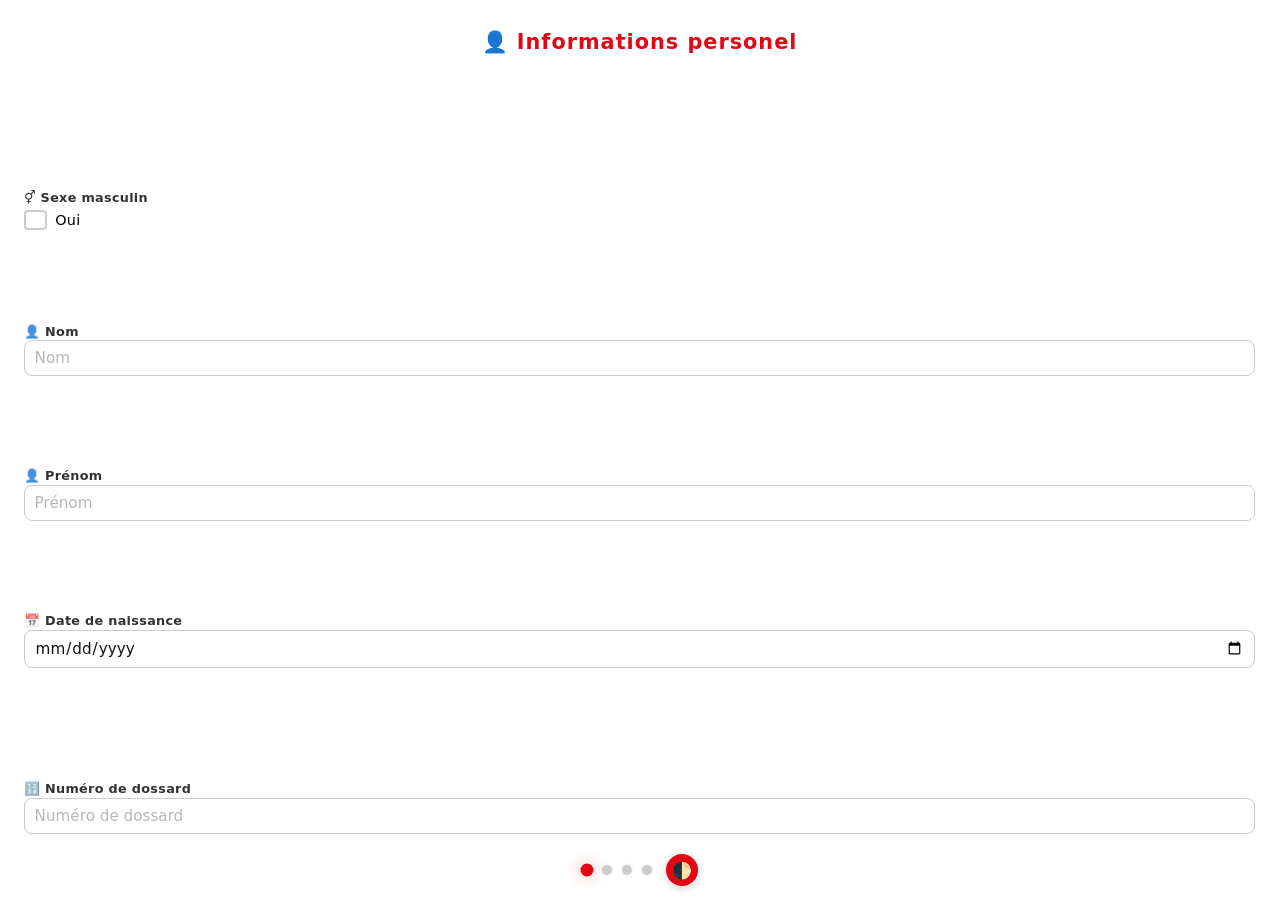
<file: index.html>
<!DOCTYPE html>
<html lang="fr">
<head>
    <meta charset="UTF-8">
    <meta name="viewport" content="width=device-width, initial-scale=1.0, maximum-scale=1.0, user-scalable=no">
    <title>Croix Rouge · Swipe</title>
    <style>
        /* ----- reset & base ----- */
        * {
            margin: 0;
            padding: 0;
            box-sizing: border-box;
            -webkit-tap-highlight-color: transparent;
        }
        html,
        body {
            width: 100%;
            height: 100%;
            overflow: hidden;
            background: #000;
            font-family: system-ui, -apple-system, 'Segoe UI', Roboto, sans-serif;
            touch-action: none;
        }
        .app {
            position: relative;
            width: 100vw;
            height: 100vh;
            height: 100dvh;
            overflow: hidden;
            background: #000;
            touch-action: none;
        }
        .pages-track {
            display: flex;
            flex-wrap: nowrap;
            height: 100%;
            width: 100%;
            transition: transform 0.3s cubic-bezier(0.25, 0.46, 0.45, 0.94);
            will-change: transform;
            touch-action: none;
        }
        .page {
            flex: 0 0 100%;
            height: 100%;
            display: flex;
            flex-direction: column;
            justify-content: center;
            align-items: center;
            padding: 1.2rem 1.5rem;
            text-align: center;
            user-select: none;
            overflow: hidden;
            border-right: 1px solid rgba(255, 255, 255, 0.04);
            background: var(--bg-page);
            color: var(--text-page);
            touch-action: auto;
        }

        /* --- Thème clair (par défaut) --- */
        :root {
            --bg-page: #ffffff;
            --text-page: #000000;
            --dot-bg: rgba(0, 0, 0, 0.2);
            --dot-active: #e30713;
            --input-bg: #ffffff;
            --input-border: #cccccc;
            --input-color: #111;
            --placeholder-color: #888;
            --warning-color: #e30713;
            --warning-valid: #2e7d32;
            --btn-bg: #e30713;
            --btn-text: #ffffff;
            --btn-hover: #c00611;
        }

        /* --- Thème sombre (activé via la classe .dark-theme sur le body) --- */
        body.dark-theme {
            --bg-page: #121212;
            --text-page: #f0f0f0;
            --dot-bg: rgba(255, 255, 255, 0.2);
            --dot-active: #e30713;
            --input-bg: #2a2a2a;
            --input-border: #555;
            --input-color: #f0f0f0;
            --placeholder-color: #aaa;
            --warning-color: #e30713;
            --warning-valid: #66bb6a;
            --btn-bg: #e30713;
            --btn-text: #ffffff;
            --btn-hover: #c00611;
        }

        .page .page-number {
            color: var(--text-page);
            opacity: 0.08;
            font-size: 4.5rem;
            font-weight: 700;
            line-height: 1;
        }
        .page .page-label {
            color: var(--text-page);
            opacity: 0.7;
            font-size: 1.3rem;
        }
        .page .highlight {
            color: #e30713;
            font-weight: 600;
        }

        /* --- Conteneur des éléments de formulaire --- */
        .form-container {
            width: 100%;
            height: 100%;
            display: flex;
            flex-direction: column;
            justify-content: space-evenly;
            align-items: stretch;
            gap: 0.3rem;
            padding: 0.2rem 0;
            overflow: hidden;
            touch-action: auto;
        }
        .form-item {
            width: 100%;
            display: flex;
            flex-direction: column;
            align-items: flex-start;
            justify-content: center;
            flex: 1 1 auto;
            min-height: 0;
            touch-action: auto;
        }
        .form-item label {
            font-size: 0.8rem;
            font-weight: 600;
            letter-spacing: 0.3px;
            opacity: 0.8;
            margin-bottom: 0.1rem;
            width: 100%;
            text-align: left;
            color: var(--text-page);
            touch-action: auto;
        }
        .form-item input,
        .form-item select {
            width: 100%;
            padding: 0.5rem 0.6rem;
            font-size: 0.95rem;
            border: 1px solid var(--input-border);
            border-radius: 8px;
            background: var(--input-bg);
            color: var(--input-color);
            outline: none;
            transition: border 0.2s;
            font-family: inherit;
            -webkit-appearance: none;
            appearance: none;
            pointer-events: auto;
            touch-action: auto;
            cursor: text;
        }
        .form-item input::placeholder {
            color: var(--placeholder-color);
            opacity: 0.6;
        }
        .form-item input:focus,
        .form-item select:focus {
            border-color: #e30713;
            box-shadow: 0 0 0 2px rgba(227, 7, 19, 0.2);
        }
        .form-item .warning-text {
            font-size: 0.75rem;
            color: var(--warning-color);
            margin-top: 0.15rem;
            width: 100%;
            text-align: left;
            min-height: 1.2rem;
            opacity: 0.9;
            font-weight: 500;
            transition: color 0.2s;
            pointer-events: none;
        }
        .form-item .image-placeholder {
            width: 100%;
            background: rgba(227, 7, 19, 0.08);
            border-radius: 10px;
            padding: 0.6rem;
            text-align: center;
            font-size: 0.85rem;
            color: #e30713;
            border: 1px dashed #e30713;
            display: flex;
            align-items: center;
            justify-content: center;
            min-height: 2.8rem;
            pointer-events: none;
        }
        .form-item .image-placeholder img {
            max-width: 100%;
            max-height: 4rem;
            object-fit: contain;
            border-radius: 6px;
        }

        /* --- Booléen : cases à cocher --- */
        .form-item .bool-group {
            display: flex;
            gap: 1.5rem;
            width: 100%;
            padding-top: 0.2rem;
            touch-action: auto;
            align-items: center;
        }
        .form-item .bool-group label {
            display: flex;
            align-items: center;
            gap: 0.5rem;
            font-weight: 400;
            font-size: 0.9rem;
            cursor: pointer;
            opacity: 1;
            touch-action: auto;
            pointer-events: auto;
            color: var(--text-page);
        }
        .form-item .bool-group input[type="checkbox"] {
            width: 1.2rem;
            height: 1.2rem;
            accent-color: #e30713;
            flex-shrink: 0;
            pointer-events: auto;
            touch-action: auto;
            cursor: pointer;
            border-radius: 4px;
            border: 2px solid var(--input-border);
            background: var(--input-bg);
            -webkit-appearance: none;
            appearance: none;
            position: relative;
            transition: all 0.2s;
        }
        .form-item .bool-group input[type="checkbox"]:checked {
            background: #e30713;
            border-color: #e30713;
        }
        .form-item .bool-group input[type="checkbox"]:checked::after {
            content: "✓";
            position: absolute;
            top: 50%;
            left: 50%;
            transform: translate(-50%, -50%);
            color: white;
            font-size: 0.8rem;
            font-weight: bold;
        }
        .form-item .bool-group input[type="checkbox"]:focus {
            outline: 2px solid rgba(227, 7, 19, 0.3);
        }

        .form-item .select-with-other {
            display: flex;
            width: 100%;
            gap: 0.4rem;
            align-items: center;
            touch-action: auto;
        }
        .form-item .select-with-other select {
            flex: 2;
            pointer-events: auto;
            touch-action: auto;
            cursor: pointer;
        }
        .form-item .select-with-other input {
            flex: 1;
            min-width: 0;
            pointer-events: auto;
            touch-action: auto;
            cursor: text;
        }

        /* --- Pagination (dots) + bouton thème --- */
        .pagination-wrapper {
            position: absolute;
            bottom: 14px;
            left: 0;
            width: 100%;
            display: flex;
            justify-content: center;
            align-items: center;
            gap: 10px;
            z-index: 20;
            pointer-events: none;
        }
        .pagination {
            display: flex;
            gap: 10px;
            pointer-events: none;
        }
        .dot {
            width: 10px;
            height: 10px;
            border-radius: 50%;
            background: var(--dot-bg);
            transition: background 0.25s, transform 0.25s;
            pointer-events: none;
            box-shadow: 0 0 4px rgba(0, 0, 0, 0.1);
        }
        .dot.active {
            background: var(--dot-active);
            transform: scale(1.3);
            box-shadow: 0 0 12px rgba(227, 7, 19, 0.4);
        }

        /* Bouton de changement de thème */
        .theme-toggle {
            pointer-events: auto;
            cursor: pointer;
            background: var(--btn-bg);
            color: var(--btn-text);
            border: none;
            border-radius: 50%;
            width: 32px;
            height: 32px;
            font-size: 1rem;
            display: flex;
            align-items: center;
            justify-content: center;
            transition: all 0.3s;
            box-shadow: 0 2px 8px rgba(0, 0, 0, 0.2);
            flex-shrink: 0;
            margin-left: 4px;
        }
        .theme-toggle:hover {
            transform: scale(1.1);
            background: var(--btn-hover);
        }
        .theme-toggle:active {
            transform: scale(0.95);
        }

        /* --- Responsive fine --- */
        @media (max-width: 480px) {
            .page {
                padding: 0.8rem 1rem;
            }
            .form-item label {
                font-size: 0.7rem;
            }
            .form-item input,
            .form-item select {
                font-size: 0.85rem;
                padding: 0.4rem 0.5rem;
            }
            .form-item .warning-text {
                font-size: 0.65rem;
            }
            .page .page-number {
                font-size: 3.6rem;
            }
            .page .page-label {
                font-size: 1.1rem;
            }
            .theme-toggle {
                width: 28px;
                height: 28px;
                font-size: 0.85rem;
            }
        }
        @media (max-height: 600px) {
            .page {
                padding: 0.5rem 0.8rem;
            }
            .form-item label {
                font-size: 0.65rem;
            }
            .form-item input,
            .form-item select {
                font-size: 0.75rem;
                padding: 0.3rem 0.4rem;
            }
            .form-item .warning-text {
                font-size: 0.6rem;
                min-height: 1rem;
            }
            .form-item .image-placeholder {
                min-height: 2rem;
                padding: 0.3rem;
            }
            .pagination-wrapper {
                bottom: 8px;
                gap: 8px;
            }
            .pagination {
                gap: 8px;
            }
            .dot {
                width: 8px;
                height: 8px;
            }
            .page .page-number {
                font-size: 3rem;
            }
            .page .page-label {
                font-size: 0.9rem;
            }
            .theme-toggle {
                width: 24px;
                height: 24px;
                font-size: 0.75rem;
            }
        }
    </style>
</head>
<body>
    <div class="app" id="app">
        <div class="pages-track" id="pagesTrack"></div>
        <div class="pagination-wrapper">
            <div class="pagination" id="pagination"></div>
            <button class="theme-toggle" id="themeToggle" aria-label="Changer de thème">🌓</button>
        </div>
    </div>

    <script>
        (function() {
            // ================================================================
            //  PAGES : 2 pages d'exemple avec tous les types de champs
            //  Ajoutez, supprimez ou modifiez les pages dans ce tableau.
            //  Chaque page : { content: HTML }
            // ================================================================
            const PAGES = [{
  content: `
    <div class="form-container">
    <div class="form-item" style="justify-content: flex-start; padding-top: 0.5rem;">
        <h2 style="font-size: 1.3rem; font-weight: 700; color: #e30713; margin: 0; width: 100%; text-align: center; letter-spacing: 1px;">👤 Informations personel</h2>
      </div>
      <div class="form-item">
        <label>⚥ Sexe masculin</label>
        <div class="bool-group">
          <label><input type="checkbox" id="sexMale"> Oui</label>
        </div>
      </div>
      <div class="form-item">
        <label>👤 Nom</label>
        <input type="text" id="lastName" placeholder="Nom" value="">
      </div>
      <div class="form-item">
        <label>👤 Prénom</label>
        <input type="text" id="firstName" placeholder="Prénom" value="">
      </div>
      <div class="form-item">
        <label>📅 Date de naissance</label>
        <input type="date" id="birthdate" placeholder="JJ/MM/AAAA" value="">
        <div class="warning-text" id="ageWarning"></div>
      </div>
      <div class="form-item">
        <label>🔢 Numéro de dossard</label>
        <input type="number" step="1" id="dossard" placeholder="Numéro de dossard" value="">
      </div>
    </div>
  `
},
{
  content: `
    <div class="form-container">
      <div class="form-item" style="justify-content: flex-start; padding-top: 0.5rem;">
        <h2 style="font-size: 1.3rem; font-weight: 700; color: #e30713; margin: 0; width: 100%; text-align: center; letter-spacing: 1px;">📋 Bilan Circonstanciel</h2>
      </div>
      <div class="form-item">
        <label>📝 Motif d'intervention</label>
        <input type="text" id="motif" placeholder="Saisissez le motif d'intervention" value="">
      </div>
    </div>
  `
},
{
  content: `
    <div class="form-container">
      <div class="form-item" style="justify-content: flex-start; padding-top: 0.2rem;">
        <h2 style="font-size: 1.2rem; font-weight: 700; color: #e30713; margin: 0; width: 100%; text-align: center; letter-spacing: 1px;">❤️ Circulatoires</h2>
      </div>
      
      <div class="form-item">
        <label>💓 Fréquence cardiaque <span style="font-size:0.7rem; opacity:0.6;">(/min)</span></label>
        <input type="number" step="1" id="freqCardiaque" placeholder="Fréquence cardiaque" value="">
        <div class="warning-text" id="freqWarning"></div>
      </div>
      
      <div class="form-item">
        <label>📊 Quantification du pouls</label>
        <select id="quantifPouls">
          <option value="">Sélectionnez...</option>
          <option value="bien_percu">Bien perçu</option>
          <option value="filant">Filant</option>
          <option value="autre">Autre</option>
        </select>
      </div>
      
      <div class="form-item">
        <label>🔄 Pouls régulier ?</label>
        <div class="bool-group">
          <label><input type="checkbox" id="poulsRegulier"> Oui</label>
        </div>
      </div>
      
      <div class="form-item">
        <label>🔄 Pouls symétrique ?</label>
        <div class="bool-group">
          <label><input type="checkbox" id="poulsSymmetric"> Oui</label>
        </div>
      </div>
      
      <div class="form-item">
        <label>📍 Site de prise</label>
        <select id="sitePrise">
          <option value="">Sélectionnez...</option>
          <option value="radial">Radial</option>
          <option value="carotide">Carotide</option>
          <option value="femoral">Fémoral</option>
          <option value="pedieux">Pédieux</option>
        </select>
      </div>
      
      <div class="form-item">
        <label>🩸 P.A gauche <span style="font-size:0.7rem; opacity:0.6;">(mmHg)</span></label>
        <div style="display:flex; gap:0.5rem; width:100%;">
          <input type="number" step="1" id="paGaucheSyst" placeholder="Systolique" style="flex:1;">
          <input type="number" step="1" id="paGaucheDiast" placeholder="Diastolique" style="flex:1;">
        </div>
        <div class="warning-text" id="paGaucheWarning"></div>
      </div>
      
      <div class="form-item">
        <label>🩸 P.A droite <span style="font-size:0.7rem; opacity:0.6;">(mmHg)</span></label>
        <div style="display:flex; gap:0.5rem; width:100%;">
          <input type="number" step="1" id="paDroiteSyst" placeholder="Systolique" style="flex:1;">
          <input type="number" step="1" id="paDroiteDiast" placeholder="Diastolique" style="flex:1;">
        </div>
        <div class="warning-text" id="paDroiteWarning"></div>
      </div>
    </div>
  `
}, {
  content: `
    <div class="form-container" style="justify-content: center; padding: 0.5rem;">
      <div style="width: 100%; height: 100%; display: flex; align-items: center; justify-content: center; overflow: hidden; border-radius: 12px; background: var(--bg-page);">
        <img 
          src="https://lost-cyrano.github.io/BilanPSE/bilan.jpg" 
          alt="Bilan PSE - Paramètres vitaux" 
          style="width: 100%; height: 100%; object-fit: contain; border-radius: 8px;"
          loading="lazy"
        >
      </div>
    </div>
  `
}];

(function() {
        const initPage = () => {
          // Éléments
          const freqInput = document.getElementById('freqCardiaque');
          const freqWarning = document.getElementById('freqWarning');
          const paGaucheSyst = document.getElementById('paGaucheSyst');
          const paGaucheDiast = document.getElementById('paGaucheDiast');
          const paGaucheWarning = document.getElementById('paGaucheWarning');
          const paDroiteSyst = document.getElementById('paDroiteSyst');
          const paDroiteDiast = document.getElementById('paDroiteDiast');
          const paDroiteWarning = document.getElementById('paDroiteWarning');
          
          // Pour déterminer si patient est enfant ou adulte (on utilise la date de naissance de la page 1)
          const getAge = () => {
            const birthInput = document.getElementById('birthdate');
            if (!birthInput || !birthInput.value) return null;
            const birthDate = new Date(birthInput.value);
            if (isNaN(birthDate)) return null;
            const today = new Date();
            let age = today.getFullYear() - birthDate.getFullYear();
            const m = today.getMonth() - birthDate.getMonth();
            if (m < 0 || (m === 0 && today.getDate() < birthDate.getDate())) {
              age--;
            }
            return age;
          };
          
          // Warning fréquence cardiaque
          if (freqInput && freqWarning) {
            const updateFreqWarning = () => {
              const age = getAge();
              const value = parseInt(freqInput.value);
              if (!age || isNaN(value) || value === 0) {
                freqWarning.textContent = '';
                return;
              }
              
              const isEnfant = age < 18;
              let message = '';
              
              if (isEnfant) {
                if (value < 70) message = '⚠️ Fréquence trop basse pour un enfant (< 70/min)';
                else if (value > 100) message = '⚠️ Fréquence trop haute pour un enfant (> 100/min)';
              } else {
                if (value < 60) message = '⚠️ Fréquence trop basse pour un adulte (< 60/min)';
                else if (value > 100) message = '⚠️ Fréquence trop haute pour un adulte (> 100/min)';
              }
              
              freqWarning.textContent = message;
              freqWarning.style.color = message ? 'var(--warning-color)' : '';
            };
            freqInput.addEventListener('input', updateFreqWarning);
            freqInput.addEventListener('change', updateFreqWarning);
          }
          
          // Warning P.A gauche
          if (paGaucheSyst && paGaucheDiast && paGaucheWarning) {
            const updatePaGaucheWarning = () => {
              const syst = parseInt(paGaucheSyst.value);
              const diast = parseInt(paGaucheDiast.value);
              let messages = [];
              
              if (!isNaN(syst) && syst > 0) {
                if (syst < 100) messages.push('Systolique trop basse (< 100 mmHg)');
                else if (syst > 140) messages.push('Systolique trop haute (> 140 mmHg)');
              }
              
              if (!isNaN(diast) && diast > 0) {
                if (diast < 50) messages.push('Diastolique trop basse (< 50 mmHg)');
                else if (diast > 100) messages.push('Diastolique trop haute (> 100 mmHg)');
              }
              
              paGaucheWarning.textContent = messages.join(' • ');
              paGaucheWarning.style.color = messages.length ? 'var(--warning-color)' : '';
            };
            paGaucheSyst.addEventListener('input', updatePaGaucheWarning);
            paGaucheSyst.addEventListener('change', updatePaGaucheWarning);
            paGaucheDiast.addEventListener('input', updatePaGaucheWarning);
            paGaucheDiast.addEventListener('change', updatePaGaucheWarning);
          }
          
          // Warning P.A droite
          if (paDroiteSyst && paDroiteDiast && paDroiteWarning) {
            const updatePaDroiteWarning = () => {
              const syst = parseInt(paDroiteSyst.value);
              const diast = parseInt(paDroiteDiast.value);
              let messages = [];
              
              if (!isNaN(syst) && syst > 0) {
                if (syst < 100) messages.push('Systolique trop basse (< 100 mmHg)');
                else if (syst > 140) messages.push('Systolique trop haute (> 140 mmHg)');
              }
              
              if (!isNaN(diast) && diast > 0) {
                if (diast < 50) messages.push('Diastolique trop basse (< 50 mmHg)');
                else if (diast > 100) messages.push('Diastolique trop haute (> 100 mmHg)');
              }
              
              paDroiteWarning.textContent = messages.join(' • ');
              paDroiteWarning.style.color = messages.length ? 'var(--warning-color)' : '';
            };
            paDroiteSyst.addEventListener('input', updatePaDroiteWarning);
            paDroiteSyst.addEventListener('change', updatePaDroiteWarning);
            paDroiteDiast.addEventListener('input', updatePaDroiteWarning);
            paDroiteDiast.addEventListener('change', updatePaDroiteWarning);
          }
        };
        
        if (document.readyState === 'loading') {
          document.addEventListener('DOMContentLoaded', initPage);
        } else {
          initPage();
        }
      })();

// Script autonome pour la page 1
(function() {
  // Attendre que le DOM soit prêt
  const initPage1 = () => {
    const birthInput = document.getElementById('birthdate');
    const ageWarning = document.getElementById('ageWarning');
    
    if (!birthInput || !ageWarning) return;
    
    const calculateAge = (birthDate) => {
      const today = new Date();
      let age = today.getFullYear() - birthDate.getFullYear();
      const m = today.getMonth() - birthDate.getMonth();
      if (m < 0 || (m === 0 && today.getDate() < birthDate.getDate())) {
        age--;
      }
      return age;
    };
    
    const updateWarning = () => {
      if (birthInput.value) {
        const birthDate = new Date(birthInput.value);
        if (!isNaN(birthDate)) {
          const age = calculateAge(birthDate);
          if (age < 18) {
            ageWarning.textContent = '⚠️ Votre patient est mineur';
            ageWarning.style.color = 'var(--warning-color)';
          } else {
            ageWarning.textContent = ''; // Pas de message si majeur
          }
        } else {
          ageWarning.textContent = ''; // Date invalide → pas de message
        }
      } else {
        ageWarning.textContent = ''; // Pas de date → pas de message
      }
    };
    
    birthInput.addEventListener('change', updateWarning);
    birthInput.addEventListener('input', updateWarning);
  };
  
  // Exécuter au chargement
  if (document.readyState === 'loading') {
    document.addEventListener('DOMContentLoaded', initPage1);
  } else {
    initPage1();
  }
})();

            // ================================================================
            //  CODE DE NAVIGATION ET GESTION DU THÈME
            // ================================================================
            const track = document.getElementById('pagesTrack');
            const pagination = document.getElementById('pagination');
            const themeToggle = document.getElementById('themeToggle');
            let currentIndex = 0;
            let isTransitioning = false;
            let startX = 0,
                startY = 0,
                deltaX = 0;
            let isSwiping = false;
            let swipeLock = false;

            // --- Gestion du thème ---
            let isDark = false;

            function toggleTheme() {
                isDark = !isDark;
                document.body.classList.toggle('dark-theme', isDark);
                themeToggle.textContent = isDark ? '☀️' : '🌓';
                // Sauvegarder la préférence
                try {
                    localStorage.setItem('theme-pref', isDark ? 'dark' : 'light');
                } catch (e) {}
            }

            function loadTheme() {
                try {
                    const saved = localStorage.getItem('theme-pref');
                    if (saved === 'dark') {
                        isDark = true;
                        document.body.classList.add('dark-theme');
                        themeToggle.textContent = '☀️';
                    } else {
                        isDark = false;
                        document.body.classList.remove('dark-theme');
                        themeToggle.textContent = '🌓';
                    }
                } catch (e) {
                    // Par défaut : thème clair
                    document.body.classList.remove('dark-theme');
                    themeToggle.textContent = '🌓';
                }
            }

            themeToggle.addEventListener('click', toggleTheme);

            // --- Construction des pages ---
            function buildPages() {
                track.innerHTML = '';
                PAGES.forEach((pageData, index) => {
                    const pageDiv = document.createElement('div');
                    pageDiv.className = 'page';
                    pageDiv.innerHTML = pageData.content || `Page ${index + 1}`;
                    track.appendChild(pageDiv);
                });
                pagination.innerHTML = '';
                PAGES.forEach((_, index) => {
                    const dot = document.createElement('span');
                    dot.className = 'dot';
                    if (index === 0) dot.classList.add('active');
                    pagination.appendChild(dot);
                });
                initOtherSelects();
                initWarnings();
            }

            function initOtherSelects() {
                document.querySelectorAll('.select-with-other').forEach((container) => {
                    const select = container.querySelector('select');
                    const otherInput = container.querySelector('input[type="text"]');
                    if (!select || !otherInput) return;
                    const toggleOther = () => {
                        if (select.value === 'other') {
                            otherInput.style.display = 'block';
                            otherInput.required = true;
                        } else {
                            otherInput.style.display = 'none';
                            otherInput.required = false;
                            otherInput.value = '';
                        }
                    };
                    select.addEventListener('change', toggleOther);
                    toggleOther();
                });
            }

            function initWarnings() {
                const warn1 = document.getElementById('warning1');
                if (warn1) {
                    const titleInput = document.querySelector('.page:first-child .form-item input[type="text"]');
                    if (titleInput) {
                        const updateWarn1 = () => {
                            if (titleInput.value.trim().length < 2) {
                                warn1.textContent = '⚠️ Le titre doit faire au moins 2 caractères';
                                warn1.style.color = 'var(--warning-color)';
                            } else {
                                warn1.textContent = '✅ Titre valide !';
                                warn1.style.color = 'var(--warning-valid)';
                            }
                        };
                        titleInput.addEventListener('input', updateWarn1);
                        updateWarn1();
                    }
                }
                const warn2 = document.getElementById('warning2');
                if (warn2) {
                    const select2 = document.getElementById('select2');
                    if (select2) {
                        const updateWarn2 = () => {
                            if (select2.value === 'other') {
                                warn2.textContent = '📝 Vous avez choisi "Autre", précisez ci-contre';
                                warn2.style.color = 'var(--warning-color)';
                            } else {
                                warn2.textContent = '✅ Option sélectionnée : ' + select2.options[select2.selectedIndex]
                                    .text;
                                warn2.style.color = 'var(--warning-valid)';
                            }
                        };
                        select2.addEventListener('change', updateWarn2);
                        updateWarn2();
                    }
                }
            }

            function updateSlide(index, animate = true) {
                if (index < 0) index = 0;
                if (index >= PAGES.length) index = PAGES.length - 1;
                currentIndex = index;
                const offset = -index * 100;
                track.style.transition = animate ? 'transform 0.3s cubic-bezier(0.25, 0.46, 0.45, 0.94)' : 'none';
                track.style.transform = `translateX(${offset}%)`;
                const dots = pagination.querySelectorAll('.dot');
                dots.forEach((dot, i) => dot.classList.toggle('active', i === index));
            }

            // --- Gestion du swipe ---
            function initSwipe() {
                let isOnInput = false;

                document.addEventListener('focusin', (e) => {
                    if (e.target.tagName === 'INPUT' || e.target.tagName === 'SELECT') {
                        isOnInput = true;
                    }
                });
                document.addEventListener('focusout', (e) => {
                    if (e.target.tagName === 'INPUT' || e.target.tagName === 'SELECT') {
                        isOnInput = false;
                    }
                });

                const handleStart = (x, y, target) => {
                    if (target.tagName === 'INPUT' || target.tagName === 'SELECT' ||
                        target.closest('input') || target.closest('select') ||
                        target.closest('.theme-toggle')) {
                        swipeLock = true;
                        return;
                    }
                    swipeLock = false;
                    if (isTransitioning) return;
                    startX = x;
                    startY = y;
                    isSwiping = true;
                    deltaX = 0;
                    track.style.transition = 'none';
                };

                const handleMove = (x, y) => {
                    if (swipeLock || !isSwiping) return;
                    const diffX = x - startX;
                    const diffY = y - startY;
                    if (Math.abs(diffX) > 8 && Math.abs(diffX) > Math.abs(diffY) * 1.2) {
                        const currentOffset = -currentIndex * 100;
                        const percentMove = (diffX / track.parentElement.offsetWidth) * 100;
                        let newOffset = currentOffset + percentMove;
                        if (currentIndex === 0 && newOffset > 0) newOffset = newOffset * 0.25;
                        if (currentIndex === PAGES.length - 1 && newOffset < -(PAGES.length - 1) * 100) {
                            const maxOffset = -(PAGES.length - 1) * 100;
                            newOffset = maxOffset + (newOffset - maxOffset) * 0.25;
                        }
                        track.style.transform = `translateX(${newOffset}%)`;
                        deltaX = diffX;
                    }
                };

                const handleEnd = () => {
                    if (swipeLock) {
                        swipeLock = false;
                        return;
                    }
                    if (!isSwiping) {
                        track.style.transition = 'transform 0.3s cubic-bezier(0.25, 0.46, 0.45, 0.94)';
                        return;
                    }
                    isSwiping = false;
                    track.style.transition = 'transform 0.3s cubic-bezier(0.25, 0.46, 0.45, 0.94)';
                    const threshold = 25;
                    if (deltaX < -threshold && currentIndex < PAGES.length - 1) currentIndex++;
                    else if (deltaX > threshold && currentIndex > 0) currentIndex--;
                    updateSlide(currentIndex, true);
                    deltaX = 0;
                };

                track.addEventListener('touchstart', (e) => {
                    const touch = e.touches[0];
                    const target = document.elementFromPoint(touch.clientX, touch.clientY);
                    handleStart(touch.clientX, touch.clientY, target);
                }, { passive: true });

                track.addEventListener('touchmove', (e) => {
                    const touch = e.touches[0];
                    handleMove(touch.clientX, touch.clientY);
                    if (isSwiping && Math.abs(deltaX) > 15) {
                        e.preventDefault();
                    }
                }, { passive: false });

                track.addEventListener('touchend', handleEnd, { passive: true });

                let mouseDown = false;
                track.addEventListener('mousedown', (e) => {
                    const target = e.target;
                    if (target.tagName === 'INPUT' || target.tagName === 'SELECT' ||
                        target.closest('input') || target.closest('select') ||
                        target.closest('.theme-toggle')) {
                        swipeLock = true;
                        return;
                    }
                    swipeLock = false;
                    mouseDown = true;
                    handleStart(e.clientX, e.clientY, target);
                    e.preventDefault();
                });

                window.addEventListener('mousemove', (e) => {
                    if (!mouseDown) return;
                    handleMove(e.clientX, e.clientY);
                });

                window.addEventListener('mouseup', () => {
                    if (mouseDown) {
                        mouseDown = false;
                        handleEnd();
                    }
                });

                track.addEventListener('mouseleave', () => {
                    if (mouseDown) {
                        mouseDown = false;
                        handleEnd();
                    }
                });
            }

            // --- INIT ---
            loadTheme();
            buildPages();
            updateSlide(0, false);
            initSwipe();

            // API externe
            window.__swipeApp = {
                addPage: function(pageData) {
                    if (!pageData.content) pageData.content = `Page ${PAGES.length + 1}`;
                    PAGES.push(pageData);
                    const app = document.getElementById('app');
                    const oldTrack = document.getElementById('pagesTrack');
                    const oldPagination = document.getElementById('pagination');
                    const newTrack = document.createElement('div');
                    newTrack.id = 'pagesTrack';
                    newTrack.className = 'pages-track';
                    const newPagination = document.createElement('div');
                    newPagination.id = 'pagination';
                    newPagination.className = 'pagination';
                    oldTrack.parentNode.replaceChild(newTrack, oldTrack);
                    oldPagination.parentNode.replaceChild(newPagination, oldPagination);
                    window.__swipeApp.track = newTrack;
                    window.__swipeApp.pagination = newPagination;
                    buildPages();
                    updateSlide(0, false);
                    initSwipe();
                    console.log('📄 Page ajoutée ! Total :', PAGES.length);
                },
                getPages: () => PAGES,
                goTo: function(index) {
                    if (index >= 0 && index < PAGES.length) updateSlide(index, true);
                }
            };
            window.__swipeApp.track = track;
            window.__swipeApp.pagination = pagination;
            console.log('📱 Swipe App – Pour ajouter une page : __swipeApp.addPage({ content: "..." })');
            console.log('📄 Pages :', PAGES.length);
        })();
    </script>
</body>
</html>
</file>
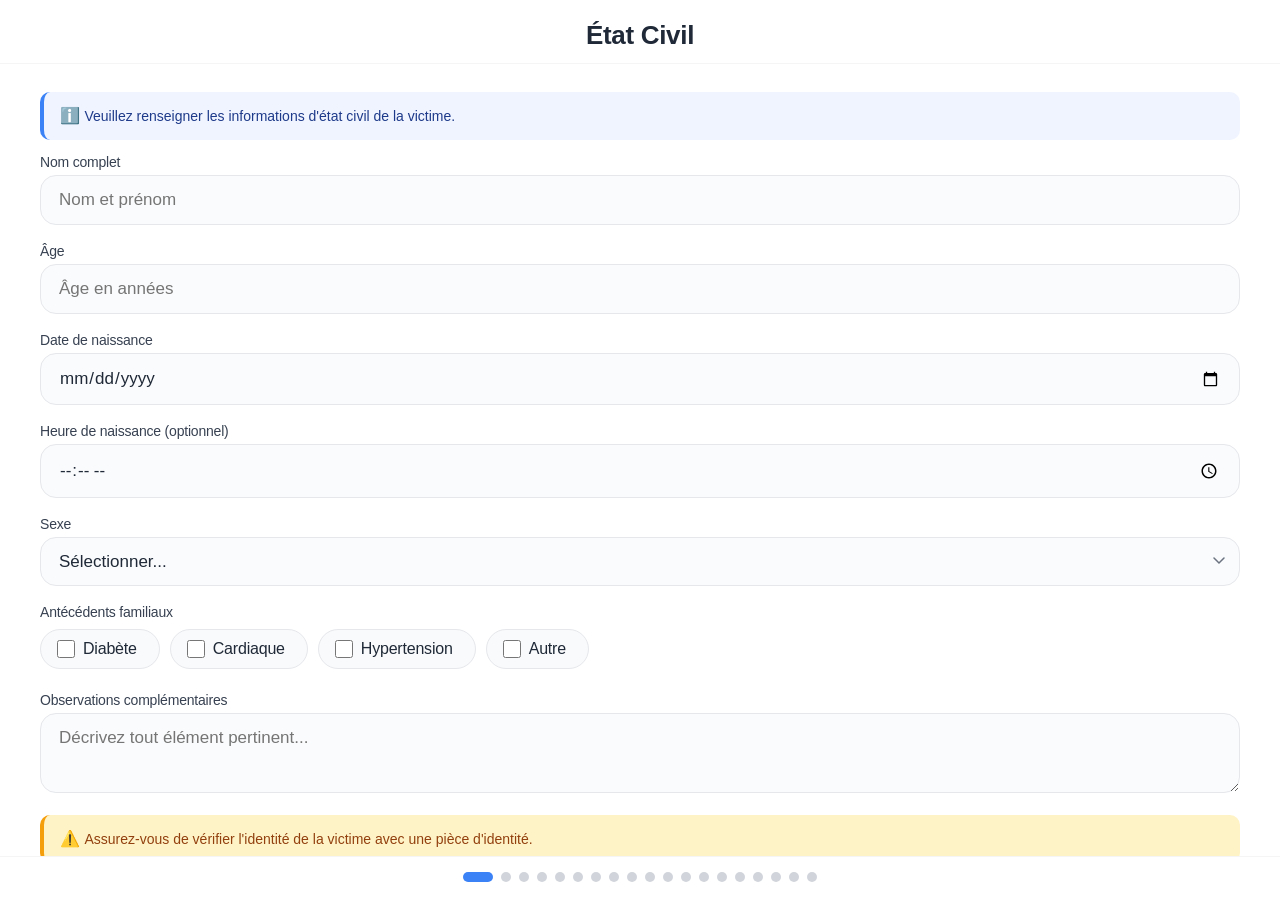
<file: FicheIntervention.html>
<!DOCTYPE html>
<html lang="fr">
<head>
    <meta charset="UTF-8">
    <meta name="viewport" content="width=device-width, initial-scale=1.0, maximum-scale=1.0, user-scalable=yes">
    <title>Formulaire d'Intervention Médicale</title>
    <!-- Liaison vers la feuille de style externe -->
    <link rel="stylesheet" href="https://lost-cyrano.github.io/BilanPSE/style.css">
    <!-- Pas de style interne pour ne pas interférer -->
</head>
<body>
    <div class="container" id="app">
        <!-- Header : uniquement le titre -->
        <div class="header">
            <span class="page-title" id="pageTitle">État Civil</span>
        </div>

        <!-- Swipe wrapper -->
        <div class="swipe-wrapper" id="swipeWrapper">
            <div class="pages-track" id="pagesTrack">
                <!-- ============================================================
                PAGE 1 - État Civil (avec tous les exemples d'inputs)
                ============================================================ -->
                <div class="page" data-index="0">
                    
                    <!-- TEXTE INDICATION -->
                    <span class="text-indication">Veuillez renseigner les informations d'état civil de la victime.</span>
                    
                    <!-- INPUT STRING -->
                    <div class="form-group">
                        <label>Nom complet</label>
                        <input type="text" placeholder="Nom et prénom">
                    </div>
                    
                    <!-- INPUT INT -->
                    <div class="form-group">
                        <label>Âge</label>
                        <input type="number" placeholder="Âge en années">
                    </div>
                    
                    <!-- INPUT DATE -->
                    <div class="form-group">
                        <label>Date de naissance</label>
                        <input type="date">
                    </div>
                    
                    <!-- INPUT HEURE -->
                    <div class="form-group">
                        <label>Heure de naissance (optionnel)</label>
                        <input type="time">
                    </div>
                    
                    <!-- MENU DÉROULANT (SELECT) -->
                    <div class="form-group">
                        <label>Sexe</label>
                        <select>
                            <option value="">Sélectionner...</option>
                            <option>Masculin</option>
                            <option>Féminin</option>
                            <option>Autre</option>
                        </select>
                    </div>
                    
                    <!-- CASES À COCHER (CHECKBOX) -->
                    <div class="form-group">
                        <label>Antécédents familiaux</label>
                        <div class="checkbox-group">
                            <label><input type="checkbox" value="diabete"> Diabète</label>
                            <label><input type="checkbox" value="cardiaque"> Cardiaque</label>
                            <label><input type="checkbox" value="hypertension"> Hypertension</label>
                            <label><input type="checkbox" value="autre"> Autre</label>
                        </div>
                    </div>
                    
                    <!-- INPUT PARAGRAPHE (TEXTAREA) -->
                    <div class="form-group">
                        <label>Observations complémentaires</label>
                        <textarea placeholder="Décrivez tout élément pertinent..."></textarea>
                    </div>
                    
                    <!-- TEXTE AVERTISSEMENT -->
                    <span class="text-warning">Assurez-vous de vérifier l'identité de la victime avec une pièce d'identité.</span>
                    
                    <!-- TEXTE INFO SIMPLE -->
                    <span class="text-info">Les champs marqués d'un astérisque sont obligatoires.</span>
                    
                    <!-- GROUPE CONDITIONNEL (affichage/masquage) -->
                    <!-- Exemple : ce groupe s'affiche si la case "Autre" est cochée -->
                    <div class="conditional-group" id="conditionalExample">
                        <div class="form-group">
                            <label>Précisez l'autre antécédent</label>
                            <input type="text" placeholder="Décrivez...">
                        </div>
                    </div>
                    
                    <!-- Bouton de démonstration pour le conditionnel -->
                    <div class="form-group">
                        <label>Activer le champ conditionnel (test)</label>
                        <div class="checkbox-group">
                            <label><input type="checkbox" id="toggleConditional"> Afficher le champ "Précisez l'autre antécédent"</label>
                        </div>
                    </div>
                </div>
                
                <!-- ============================================================
                PAGES SUIVANTES (vides avec titre uniquement)
                ============================================================ -->
                <div class="page" data-index="1"><span class="text-info">Page 2 - Lieu d'Intervention</span></div>
                <div class="page" data-index="2"><span class="text-info">Page 3 - Nature de l'Intervention</span></div>
                <div class="page" data-index="3"><span class="text-info">Page 4 - Horaires</span></div>
                <div class="page" data-index="4"><span class="text-info">Page 5 - Témoin Visuel</span></div>
                <div class="page" data-index="5"><span class="text-info">Page 6 - Devenir de la Victime</span></div>
                <div class="page" data-index="6"><span class="text-info">Page 7 - Bilan Circonstanciel</span></div>
                <div class="page" data-index="7"><span class="text-info">Page 8 - Bilan d'Urgence Vitale</span></div>
                <div class="page" data-index="8"><span class="text-info">Page 9 - Bilan Conscience</span></div>
                <div class="page" data-index="9"><span class="text-info">Page 10 - Bilan Ventilatoire</span></div>
                <div class="page" data-index="10"><span class="text-info">Page 11 - Bilan Circulatoire</span></div>
                <div class="page" data-index="11"><span class="text-info">Page 12 - Bilan Complémentaire</span></div>
                <div class="page" data-index="12"><span class="text-info">Page 13 - Surveillance</span></div>
                <div class="page" data-index="13"><span class="text-info">Page 14 - Observation</span></div>
                <div class="page" data-index="14"><span class="text-info">Page 15 - Antécédents</span></div>
                <div class="page" data-index="15"><span class="text-info">Page 16 - Gestes d'Urgence</span></div>
                <div class="page" data-index="16"><span class="text-info">Page 17 - Soins Effectués</span></div>
                <div class="page" data-index="17"><span class="text-info">Page 18 - Positions d'Attente</span></div>
                <div class="page" data-index="18"><span class="text-info">Page 19 - Mise en Condition</span></div>
            </div>
        </div>

        <!-- Footer : uniquement les points -->
        <div class="footer-dots" id="dotsContainer"></div>
    </div>

    <script>
        (function() {
            // ---- Liste des titres ----
            const TITLES = [
                'État Civil',
                'Lieu d\'Intervention',
                'Nature de l\'Intervention',
                'Horaires',
                'Témoin Visuel',
                'Devenir de la Victime',
                'Bilan Circonstanciel',
                'Bilan d\'Urgence Vitale',
                'Bilan Conscience',
                'Bilan Ventilatoire',
                'Bilan Circulatoire',
                'Bilan Complémentaire',
                'Surveillance',
                'Observation',
                'Antécédents',
                'Gestes d\'Urgence',
                'Soins Effectués',
                'Positions d\'Attente',
                'Mise en Condition'
            ];

            const totalPages = TITLES.length;

            // ---- Références DOM ----
            const track = document.getElementById('pagesTrack');
            const dotsContainer = document.getElementById('dotsContainer');
            const pageTitle = document.getElementById('pageTitle');
            const swipeWrapper = document.getElementById('swipeWrapper');

            let currentIndex = 0;

            // ---- Construction des dots ----
            function buildDots() {
                dotsContainer.innerHTML = '';
                for (let i = 0; i < totalPages; i++) {
                    const dot = document.createElement('div');
                    dot.className = 'dot' + (i === 0 ? ' active' : '');
                    dot.dataset.index = i;
                    dot.addEventListener('click', function(e) {
                        e.stopPropagation();
                        const index = parseInt(this.dataset.index);
                        if (index !== currentIndex) {
                            goTo(index);
                        }
                    });
                    dotsContainer.appendChild(dot);
                }
            }

            // ---- Mise à jour ----
            function updateUI() {
                track.style.transform = `translateX(-${currentIndex * 100}%)`;
                const dots = dotsContainer.querySelectorAll('.dot');
                dots.forEach((dot, i) => {
                    dot.classList.toggle('active', i === currentIndex);
                });
                pageTitle.textContent = TITLES[currentIndex];
            }

            // ---- Navigation ----
            function goTo(index) {
                if (index < 0) index = 0;
                if (index >= totalPages) index = totalPages - 1;
                if (index === currentIndex) return;
                currentIndex = index;
                updateUI();
            }

            function next() {
                if (currentIndex < totalPages - 1) goTo(currentIndex + 1);
            }

            function prev() {
                if (currentIndex > 0) goTo(currentIndex - 1);
            }

            // ---- Gestion du swipe ----
            let startX = 0;
            let startY = 0;
            let isSwiping = false;
            let isSwipingHorizontal = false;
            let swipeThreshold = 40;

            function onTouchStart(e) {
                const touch = e.touches[0];
                startX = touch.clientX;
                startY = touch.clientY;
                isSwiping = true;
                isSwipingHorizontal = false;
            }

            function onTouchMove(e) {
                if (!isSwiping) return;
                const touch = e.touches[0];
                const deltaX = touch.clientX - startX;
                const deltaY = touch.clientY - startY;

                if (!isSwipingHorizontal && Math.abs(deltaX) > 8) {
                    if (Math.abs(deltaX) > Math.abs(deltaY) * 0.7) {
                        isSwipingHorizontal = true;
                    }
                }

                if (isSwipingHorizontal) {
                    e.preventDefault();
                }
            }

            function onTouchEnd(e) {
                if (!isSwiping || !isSwipingHorizontal) {
                    isSwiping = false;
                    return;
                }
                isSwiping = false;
                const touch = e.changedTouches[0];
                const deltaX = touch.clientX - startX;
                if (Math.abs(deltaX) > swipeThreshold) {
                    if (deltaX < 0) {
                        next();
                    } else {
                        prev();
                    }
                }
                isSwipingHorizontal = false;
            }

            // ---- Clavier ----
            function onKeyDown(e) {
                if (e.key === 'ArrowRight') {
                    e.preventDefault();
                    next();
                } else if (e.key === 'ArrowLeft') {
                    e.preventDefault();
                    prev();
                }
            }

            // ---- Gestion du conditionnel (démonstration) ----
            function initConditional() {
                const toggle = document.getElementById('toggleConditional');
                const conditional = document.getElementById('conditionalExample');
                if (toggle && conditional) {
                    toggle.addEventListener('change', function() {
                        if (this.checked) {
                            conditional.classList.add('visible');
                        } else {
                            conditional.classList.remove('visible');
                        }
                    });
                }
            }

            // ---- Initialisation ----
            function init() {
                buildDots();
                updateUI();

                // Swipe
                swipeWrapper.addEventListener('touchstart', onTouchStart, { passive: true });
                swipeWrapper.addEventListener('touchmove', onTouchMove, { passive: false });
                swipeWrapper.addEventListener('touchend', onTouchEnd, { passive: true });

                // Clavier
                document.addEventListener('keydown', onKeyDown);

                // Conditionnel
                initConditional();
            }

            init();
        })();
    </script>
</body>
</html>
</file>
